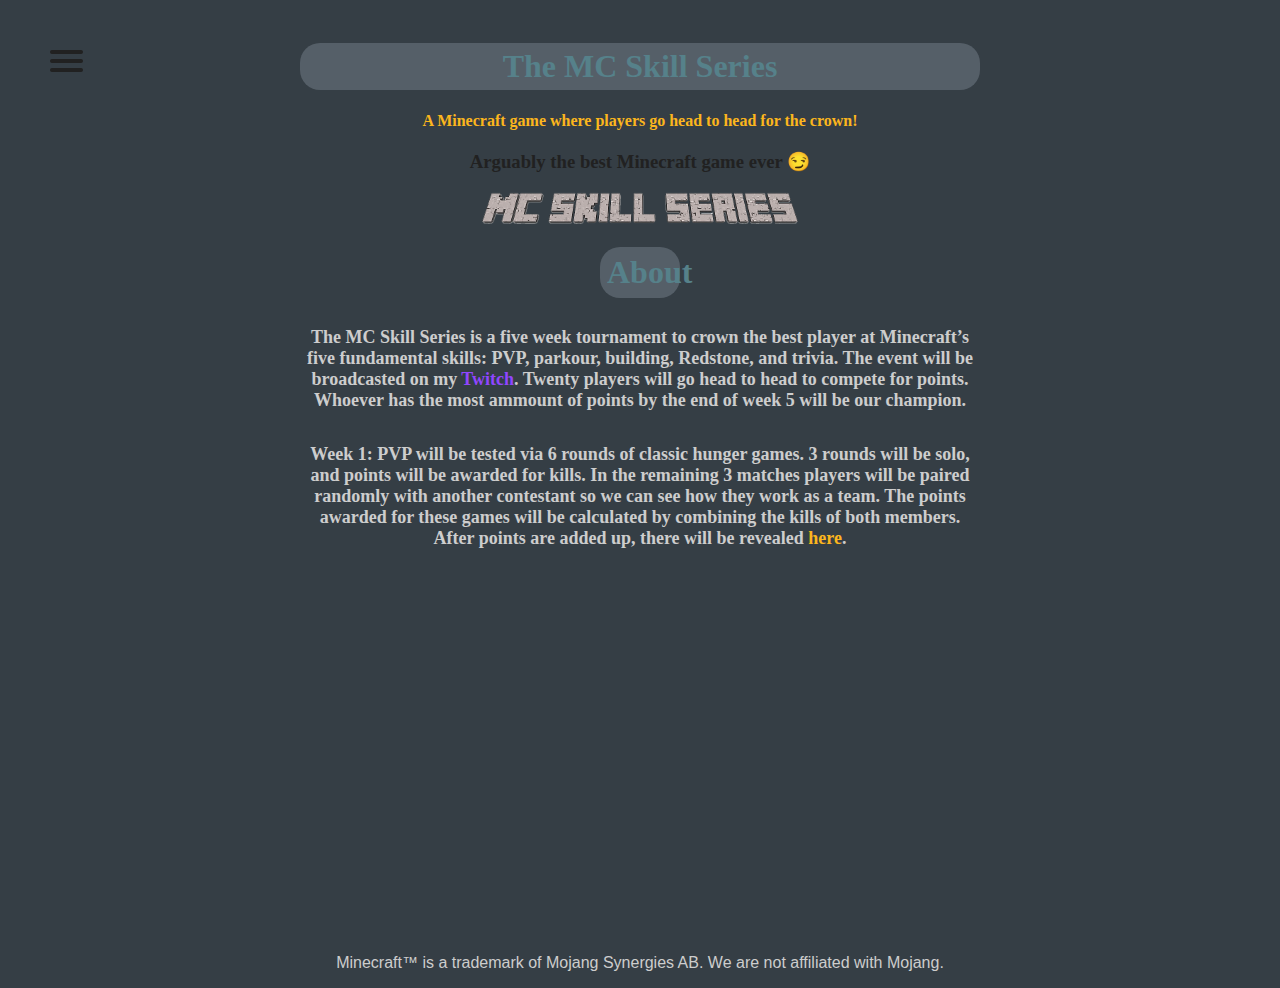
<file: index.html>
<!DOCTYPE html>
<html lang="en">
<head>
    <meta charset="UTF-8">
    <meta http-equiv="X-UA-Compatible" content="IE=edge">
    <meta name="viewport" content="width=device-width, initial-scale=1.0">
    <link rel="stylesheet" href="styles.css">
    <title>MC Skill Series</title>
</head>
<body>
    <nav id="hamburger" role="navigation">
        <div id="menuToggle">
          
          <input type="checkbox" />
          
          
          <span></span>
          <span></span>
          <span></span>
          
         
          <ul id="menu">
            <a href="#"><li>Home</li></a>
            <a href="leaderboard.html"><li>Leaderboard</li></a>
            <a href="apply.html"><li>Apply</li></a>
          </ul>
        </div>
      </nav>


    <h1 id="test">The MC Skill Series</h1>
    <h4 id="test2">A Minecraft game where players go head to head for the crown!</h6>
    <h3 id="test3">Arguably the best Minecraft game ever 	&#128527;</h4>
    <img id="placeholder01" src="mcSkillSeries.png" alt="MC Skill Series Logo">
    <h1 id="test4">About</h1>
    <h4 id="test5">The MC Skill Series is a five week tournament to crown the best player at Minecraft’s five fundamental skills: PVP, parkour, building, Redstone, and trivia. The event will be broadcasted on my <a id="twitch" href="https://www.twitch.tv/jaxonation_">Twitch</a>. Twenty players will go head to head to compete for points. Whoever has the most ammount of points by the end of week 5 will be our champion.</h4>
    <h4 id="test5">Week 1: PVP will be tested via 6 rounds of classic hunger games. 3 rounds will be solo, and points will be awarded for kills. In the remaining 3 matches players will be paired randomly with another contestant so we can see how they work as a team. The points awarded for these games will be calculated by combining the kills of both members. After points are added up, there will be revealed <a id="leaderboardLink" href="leaderboard.html">here</a>.</h4>

    <div>
    <br>
    <br>
    <br>
    <br>
    <br>
    <br>
    <br>
    <br>
    <br>
    <br>
    <br>
    <br>
    <br>
    <br>
    <br>
    <br>
    <br>
    <br>
    <br>
    <br>
    </div>

    <p id="trademark">Minecraft™ is a trademark of Mojang Synergies AB. We are not affiliated with Mojang.</p>
</body>
</html>
</file>
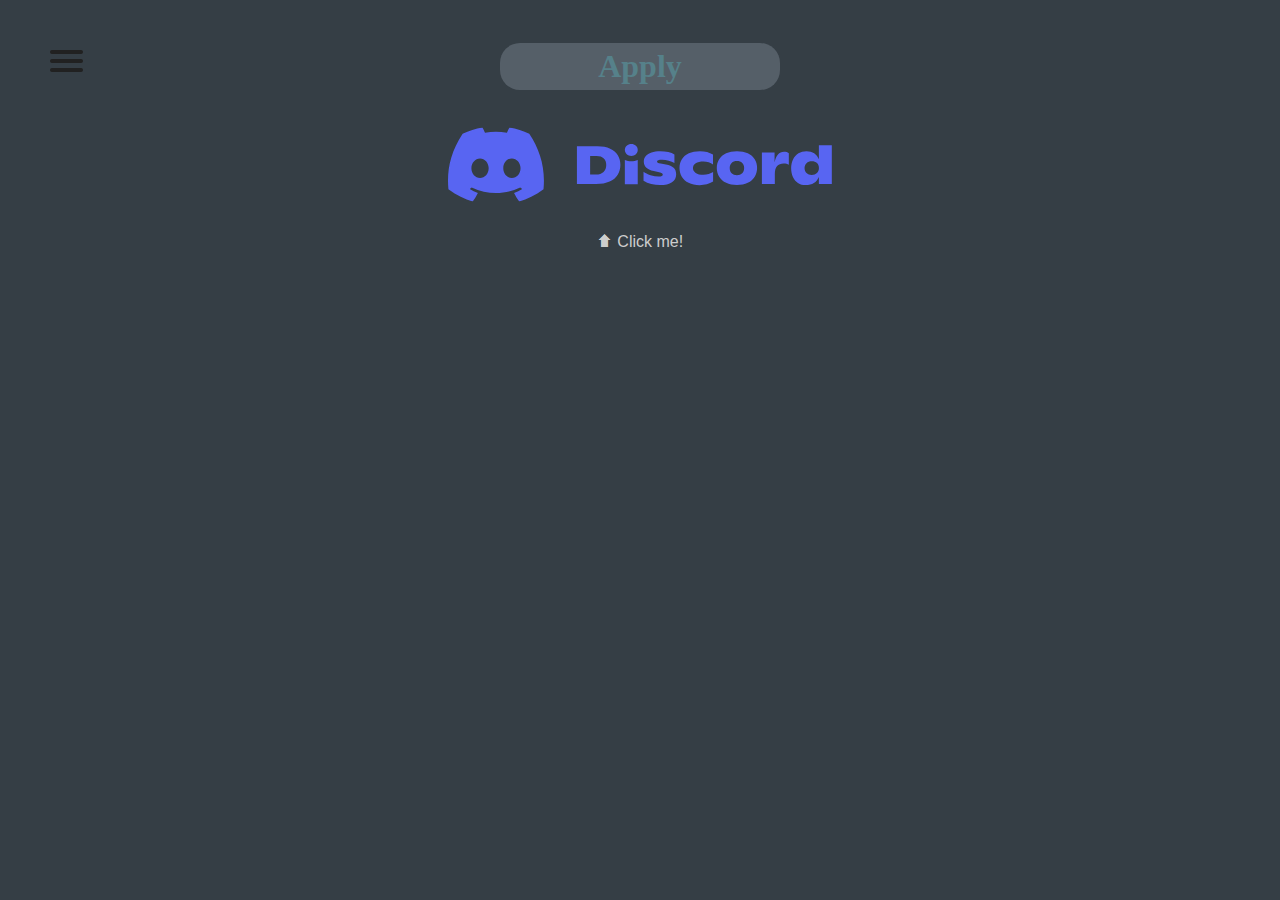
<file: apply.html>
<!DOCTYPE html>
<html lang="en">
<head>
    <meta charset="UTF-8">
    <meta http-equiv="X-UA-Compatible" content="IE=edge">
    <meta name="viewport" content="width=device-width, initial-scale=1.0">
    <title>MC Skill Series</title>
    <link rel="stylesheet" href="styles.css">
</head>
<body>


    <nav id="hamburger" role="navigation">
        <div id="menuToggle">
          
          <input type="checkbox" />
          
          
          <span></span>
          <span></span>
          <span></span>
          
          
          <ul id="menu">
            <a href="index.html"><li>Home</li></a>
            <a href="leaderboard.html"><li>Leaderboard</li></a>
            <a href="#"><li>Apply</li></a>
          </ul>
        </div>
      </nav>
    
        <h1 id="test10">Apply</h1> 

        <a href="https://discord.gg/GwYBGrZUd8"><img id="test11" src="discord.svg"></a>
        <p id="test12">🡅 Click me!</p>


        <div align="center">
            <iframe src="https://discord.com/widget?id=862122777619333120&theme=dark" width="600" height="615" allowtransparency="true" frameborder="0" sandbox="allow-popups allow-popups-to-escape-sandbox allow-same-origin allow-scripts"></iframe>
        </div>


    </h1>
</body>
</html>
</file>
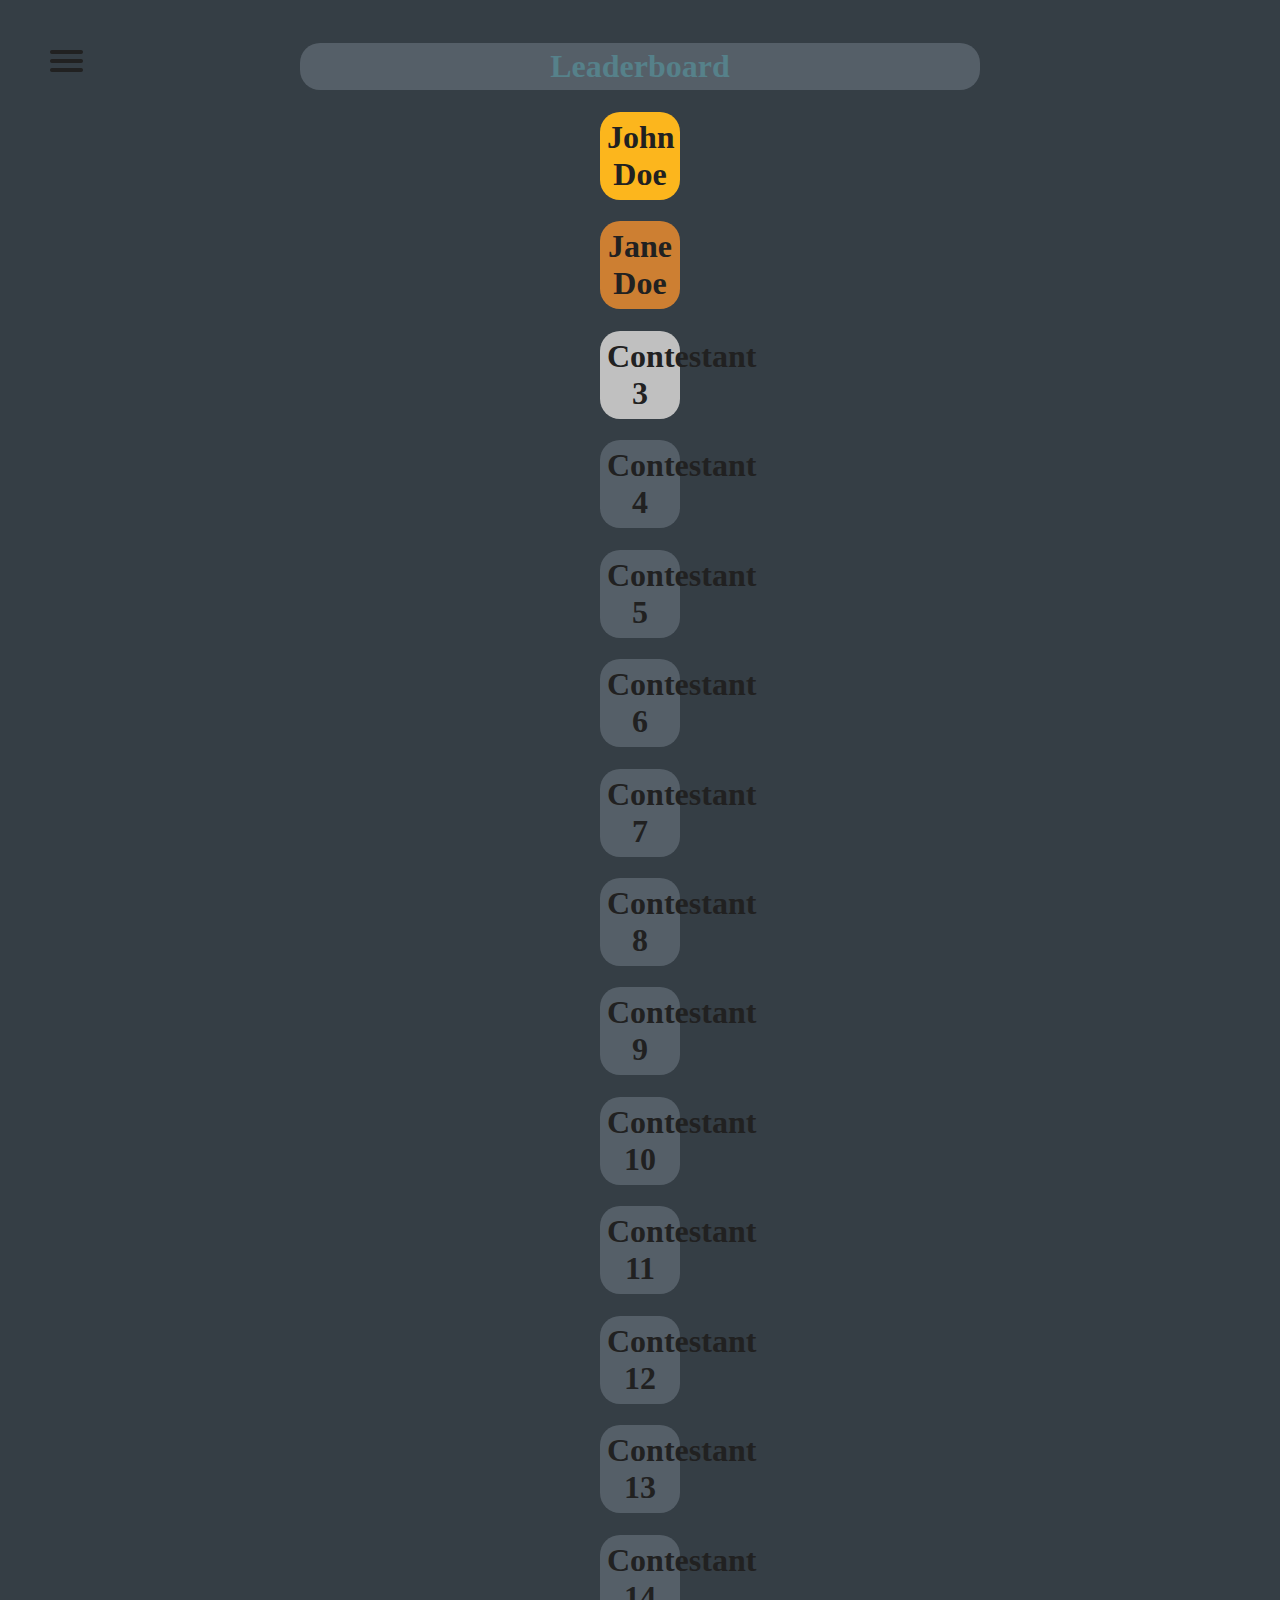
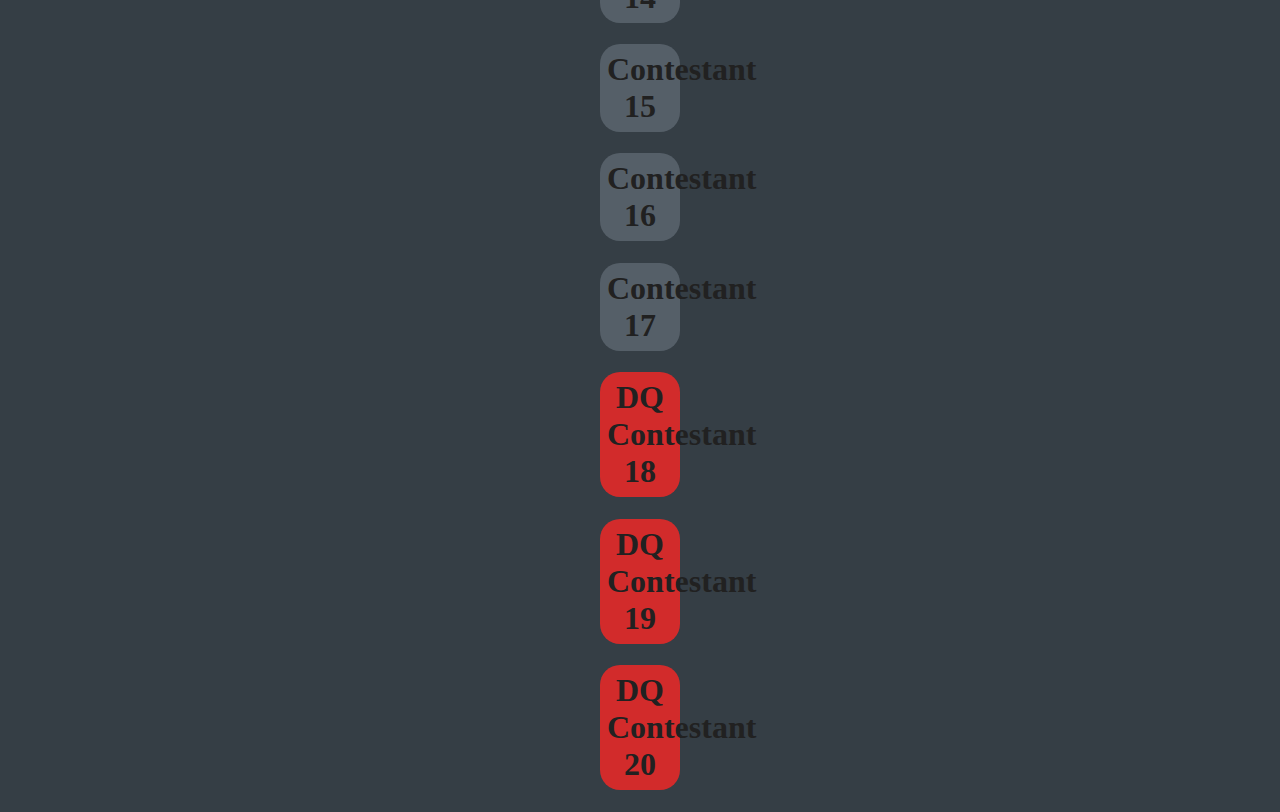
<file: leaderboard.html>
<!DOCTYPE html>
<html lang="en">
<head>
    <meta charset="UTF-8">
    <meta http-equiv="X-UA-Compatible" content="IE=edge">
    <meta name="viewport" content="width=device-width, initial-scale=1.0">
    <title>MC Skill Series</title>
    <link rel="stylesheet" href="styles.css">
</head>
<body>
    <nav id="hamburger" role="navigation">
        <div id="menuToggle">

          <input type="checkbox" />
          
          <span></span>
          <span></span>
          <span></span>
          
          <ul id="menu">
            <a href="index.html"><li>Home</li></a>
            <a href="#"><li>Leaderboard</li></a>
            <a href="apply.html"><li>Apply</li></a>
          </ul>
        </div>
      </nav>

    <h1 id="test">Leaderboard</h1>

    <h1 id="test6">John Doe</h1>
    <h1 id="test7">Jane Doe</h1>
    <h1 id="test8">Contestant 3</h1>
    <h1 id="test9">Contestant 4</h1>
    <h1 id="test9">Contestant 5</h1>
    <h1 id="test9">Contestant 6</h1>
    <h1 id="test9">Contestant 7</h1>
    <h1 id="test9">Contestant 8</h1>
    <h1 id="test9">Contestant 9</h1>
    <h1 id="test9">Contestant 10</h1>
    <h1 id="test9">Contestant 11</h1>
    <h1 id="test9">Contestant 12</h1>
    <h1 id="test9">Contestant 13</h1>
    <h1 id="test9">Contestant 14</h1>
    <h1 id="test9">Contestant 15</h1>
    <h1 id="test9">Contestant 16</h1>
    <h1 id="test9">Contestant 17</h1>
    <h1 id="test13">DQ   Contestant 18</h1>
    <h1 id="test13">DQ   Contestant 19</h1>
    <h1 id="test13">DQ   Contestant 20</h1>

    
</body>
</html>
</file>
<file: styles.css>
body {
    background-color: #353e45;
    margin: 0;
    padding: 0;

    /* make it look decent enough */
    background: #353e45;
    color: #cdcdcd;
    font-family: sans-serif;

    overflow-x: hidden;
}

#trademark {
  text-align: center;
}

#twitch {
  color: #9146FF;
  text-decoration: inherit;
}

#leaderboardLink {
  color: #fcb61d;
  text-decoration: inherit;
}

#test {
    color: #56818a;
    font-family: fantasy;
    text-align: center;
    background-color: #555f68;
    margin-left: 300px;
    margin-right: 300px;
    padding: 5px;
    border-radius: 20px;
}

#test2 {
    color: #fcb61d;
    font-family: fantasy;
    text-align: center;
}

#test3 {
    color: #212121;
    font-family: fantasy;
    text-align: center;
}

#test4 {
    color: #56818a;
    font-family: fantasy;
    text-align: center;
    background-color: #555f68;
    margin-left: 600px;
    margin-right: 600px;
    padding: 7px;
    border-radius: 20px;
}

#placeholder01 {
    display: block;
    margin-left: auto;
    margin-right: auto;
    width: 25%;
}

#links {
    font-size: x-large;
    color: inherit;
    text-decoration: inherit;
    margin: 150px;
}

#test5 {
    color: #cdcdcd;
    font-family: fantasy;
    text-align: center;
    margin-left: 300px;
    margin-right: 300px;
    padding: 5px;
    border-radius: 20px;
    font-size: large;
}

#test6 {
    color: #212121;
    font-family: fantasy;
    text-align: center;
    background-color: #fcb61d;
    margin-left: 600px;
    margin-right: 600px;
    padding: 7px;
    border-radius: 20px;
}

#test7 {
    color: #212121;
    font-family: fantasy;
    text-align: center;
    background-color: #CD7F32;
    margin-left: 600px;
    margin-right: 600px;
    padding: 7px;
    border-radius: 20px;
}

#test8 {
    color: #212121;
    font-family: fantasy;
    text-align: center;
    background-color: #C0C0C0;
    margin-left: 600px;
    margin-right: 600px;
    padding: 7px;
    border-radius: 20px;
}

#test9 {
    color: #212121;
    font-family: fantasy;
    text-align: center;
    background-color: #555f68;
    margin-left: 600px;
    margin-right: 600px;
    padding: 7px;
    border-radius: 20px;
}

#test10 {
    color: #56818a;
    font-family: fantasy;
    text-align: center;
    background-color: #555f68;
    margin-left: 500px;
    margin-right: 500px;
    padding: 5px;
    border-radius: 20px;
}



#test11 {
    display: block;
    margin-left: auto;
    margin-right: auto;
    width: 30%;
}

#test12 {
    text-align: center;
}

#test13 {
    color: #212121;
    font-family: fantasy;
    text-align: center;
    background-color: #D22B2B;
    margin-left: 600px;
    margin-right: 600px;
    padding: 7px;
    border-radius: 20px;
}
    

#menuToggle
{
  display: block;
  position: relative;
  top: 50px;
  left: 50px;
  
  z-index: 1;
  
  -webkit-user-select: none;
  user-select: none;
}

#menuToggle a
{
  text-decoration: none;
  color: #232323;
  
  transition: color 0.3s ease;
}

#menuToggle a:hover
{
  color: #fcb61d;
}

#menuToggle input
{
  display: block;
  width: 40px;
  height: 32px;
  position: absolute;
  top: -7px;
  left: -5px;
  
  cursor: pointer;
  
  opacity: 0; 
  z-index: 2; 
  
  -webkit-touch-callout: none;
}


#menuToggle span
{
  display: block;
  width: 33px;
  height: 4px;
  margin-bottom: 5px;
  position: relative;
  
  background: #212121;
  border-radius: 3px;
  
  z-index: 1;
  
  transform-origin: 4px 0px;
  
  transition: transform 0.5s cubic-bezier(0.77,0.2,0.05,1.0),
              background 0.5s cubic-bezier(0.77,0.2,0.05,1.0),
              opacity 0.55s ease;
}

#menuToggle span:first-child
{
  transform-origin: 0% 0%;
}

#menuToggle span:nth-last-child(2)
{
  transform-origin: 0% 100%;
}


#menuToggle input:checked ~ span
{
  opacity: 1;
  transform: rotate(45deg) translate(-2px, -1px);
  background: #cdcdcd;
}


#menuToggle input:checked ~ span:nth-last-child(3)
{
  opacity: 0;
  transform: rotate(0deg) scale(0.2, 0.2);
}


#menuToggle input:checked ~ span:nth-last-child(2)
{
  transform: rotate(-45deg) translate(0, -1px);
}


#menu
{
  position: absolute;
  width: 280px;
  margin: -100px 0 0 -60px;
  padding: 50px;
  padding-top: 125px;
  
  background: #ededed;
  list-style-type: none;
  -webkit-font-smoothing: antialiased;
  /* to stop flickering of text in safari */
  
  transform-origin: 0% 0%;
  transform: translate(-100%, 0);
  
  transition: transform 0.5s cubic-bezier(0.77,0.2,0.05,1.0);
}

#menu li
{
  padding: 10px 0;
  font-size: 22px;
}

#menuToggle input:checked ~ ul
{
  transform: none;
}
</file>
